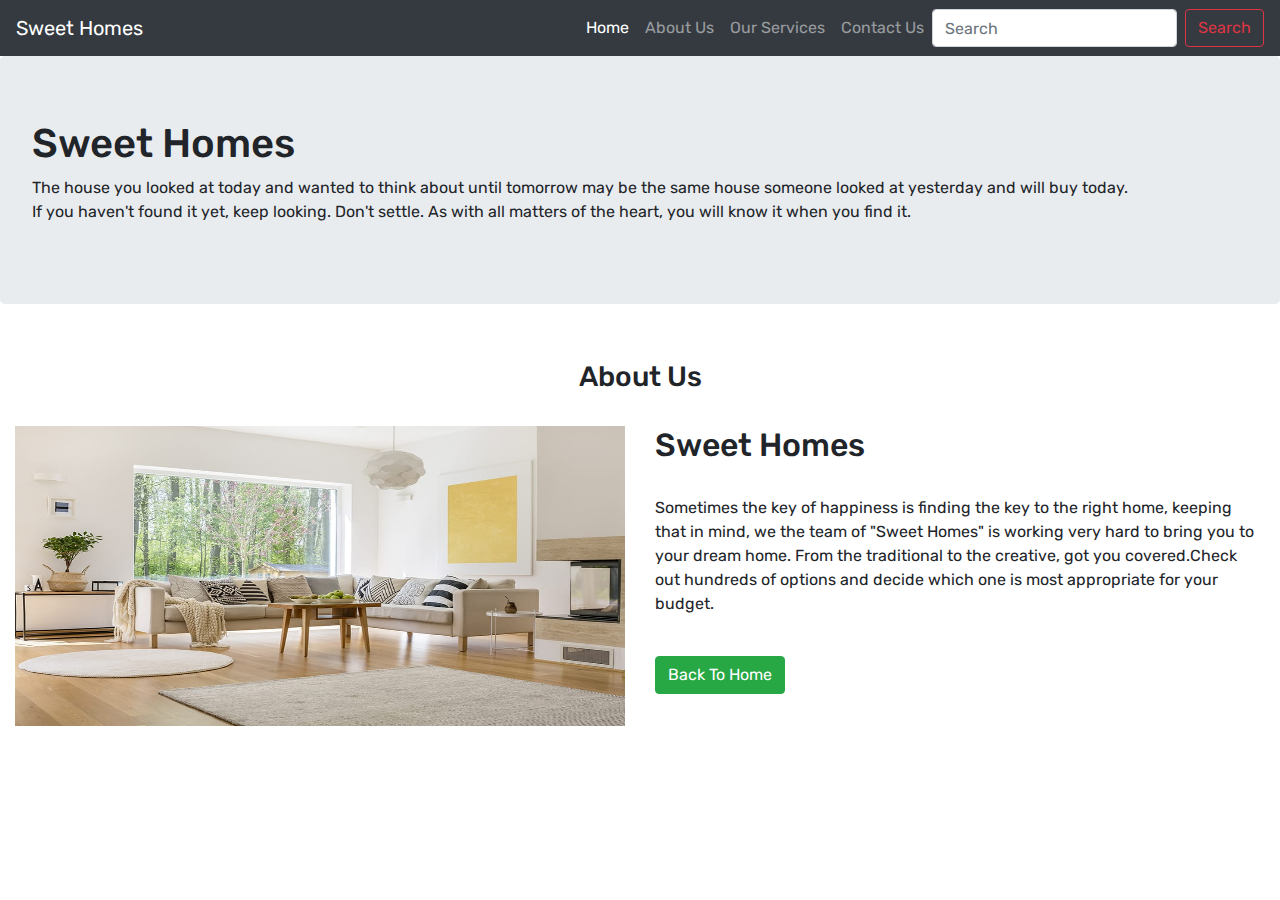
<file: html/about.html>
<!DOCTYPE html>
<html>
<head>
     <title>SweetHomes</title>
</head>
<meta charset="utf-8">
  <meta name="viewport" content="width=device-width, initial-scale=1">
  <link rel="stylesheet" href="../css/style.css">
  <link rel="stylesheet" href="https://maxcdn.bootstrapcdn.com/bootstrap/4.5.2/css/bootstrap.min.css">
  <link rel="preconnect" href="https://fonts.gstatic.com">
<link href="https://fonts.googleapis.com/css2?family=Rubik&display=swap" rel="stylesheet">
  
<body>

<nav class="navbar navbar-expand-lg navbar-dark bg-dark">
  <a class="navbar-brand" href="#">Sweet Homes</a>
  <button class="navbar-toggler" type="button" data-toggle="collapse" data-target="#navbarSupportedContent" aria-controls="navbarSupportedContent" aria-expanded="false" aria-label="Toggle navigation">
    <span class="navbar-toggler-icon"></span>
  </button>

  <div class="collapse navbar-collapse" id="navbarSupportedContent">
    <ul class="navbar-nav ml-auto">
      <li class="nav-item active">
        <a class="nav-link" href="./home.html">Home <span class="sr-only">(current)</span></a>
      </li>
      <li class="nav-item">
        <a class="nav-link" href="./about.html">About Us</a>
      </li>
      <li class="nav-item">
        <a class="nav-link" href="./services.html">Our Services</a>
      </li>
      <li class="nav-item">
        <a class="nav-link" href="./contact.html">Contact Us</a>
      </li>
      
    </ul>
    <form class="form-inline my-2 my-lg-0">
      <input class="form-control mr-sm-2" type="search" placeholder="Search" aria-label="Search">
      <button class="btn btn-outline-danger my-2 my-sm-0" type="submit">Search</button>
    </form>
  </div>
</nav>

<div class="jumbotron">
  <h1>Sweet Homes</h1>
  <p>The house you looked at today and wanted to think about until tomorrow may be the same house
    someone looked at yesterday and will buy today.<br>
    If you haven't found it yet, keep looking. Don't settle. As with all matters of the heart, you will know 
    it when you find it.
  </p>
</div>

<section class="my-4">
  <div class="py-4">
      <h3 class="text-center">About Us</h3>
  </div>

    <div class="container-fluid">
      <div class="row">
        <div class="col-lg-6 col-md-6 col-12">
          <img src="../images/HomeBackground/bg5.jpeg" class="img-fluid aboutimg">
        </div>
        <div class="col-lg-6 col-md-6 col-12">
          <h2 display-4>Sweet Homes</h2>
          <p class="py-4">Sometimes the key of happiness is finding the key to the right home, keeping that 
          in mind, we the team of "Sweet Homes" is working very hard to bring you to your dream home.
          From the traditional to the creative,  got you covered.Check out hundreds of options and decide
           which one is most appropriate for your budget.
          </p>
          <a href="./home.html" class="btn btn-success">Back To Home</a>
        </div>
      </div>
    </div>
</section>
</body>
</html>
</file>
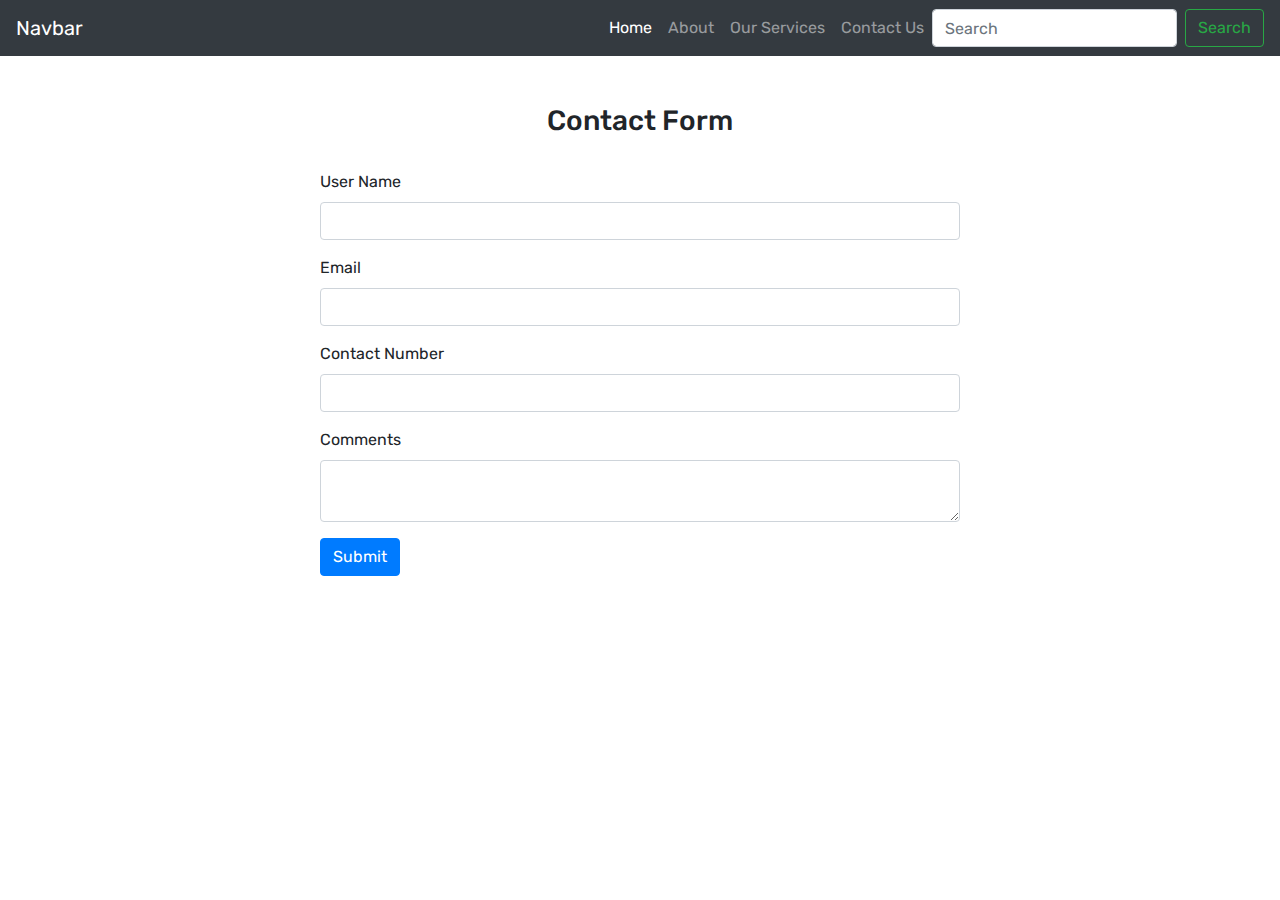
<file: html/contact.html>
<!DOCTYPE html>
<html>
<head>
     <title>SweetHomes</title>
</head>
<meta charset="utf-8">
  <meta name="viewport" content="width=device-width, initial-scale=1">
  <link rel="stylesheet" href="../css/style.css">
  <link rel="stylesheet" href="https://maxcdn.bootstrapcdn.com/bootstrap/4.5.2/css/bootstrap.min.css">
  <link rel="preconnect" href="https://fonts.gstatic.com">
<link href="https://fonts.googleapis.com/css2?family=Noto+Serif:ital@1&family=Rubik&display=swap" rel="stylesheet">

<body>

    <!-- Navigation Bar -->
<nav class="navbar navbar-expand-lg navbar-dark bg-dark">
  <a class="navbar-brand" href="#">Navbar</a>
  <button class="navbar-toggler" type="button" data-toggle="collapse" data-target="#navbarSupportedContent" aria-controls="navbarSupportedContent" aria-expanded="false" aria-label="Toggle navigation">
    <span class="navbar-toggler-icon"></span>
  </button>

  <div class="collapse navbar-collapse" id="navbarSupportedContent">
    <ul class="navbar-nav ml-auto">
      <li class="nav-item active">
        <a class="nav-link" href="./home.html">Home <span class="sr-only">(current)</span></a>
      </li>
      <li class="nav-item">
        <a class="nav-link" href="./about.html">About</a>
      </li>
      <li class="nav-item">
        <a class="nav-link" href="./services.html">Our Services</a>
      </li>
      <li class="nav-item">
        <a class="nav-link" href="./contact.html">Contact Us</a>
      </li>
      </ul>
    <form class="form-inline my-2 my-lg-0">
      <input class="form-control mr-sm-2" type="search" placeholder="Search" aria-label="Search">
      <button class="btn btn-outline-success my-2 my-sm-0" type="submit">Search</button>
    </form>
  </div>
</nav>


<!-- Contact Section -->
<section class="my-4">
    <div class="py-4">
        <h3 class="text-center">Contact Form</h3>
    </div>

    <div class="w-50 m-auto">
      <form action="../php/userInfo.php" method="post">
      <div class="form-group">
        <label>User Name</label>
        <input type="text" name="user" autocomplete="off" class="form-control">
      </div>
      <div class="form-group">
        <label>Email</label>
        <input type="text" name="email" autocomplete="off" class="form-control">
      </div>
      <div class="form-group">
        <label>Contact Number</label>
        <input type="text" name="contact" autocomplete="off" class="form-control">
      </div>
      <div class="form-group">
        <label>Comments</label>
        <textarea class="form-control" name="comment"></textarea>
      </div>
      <button type="submit" class="btn btn-primary">Submit</button>
      </form>
    </div>
    </section>

    </body>
    </html>
</file>
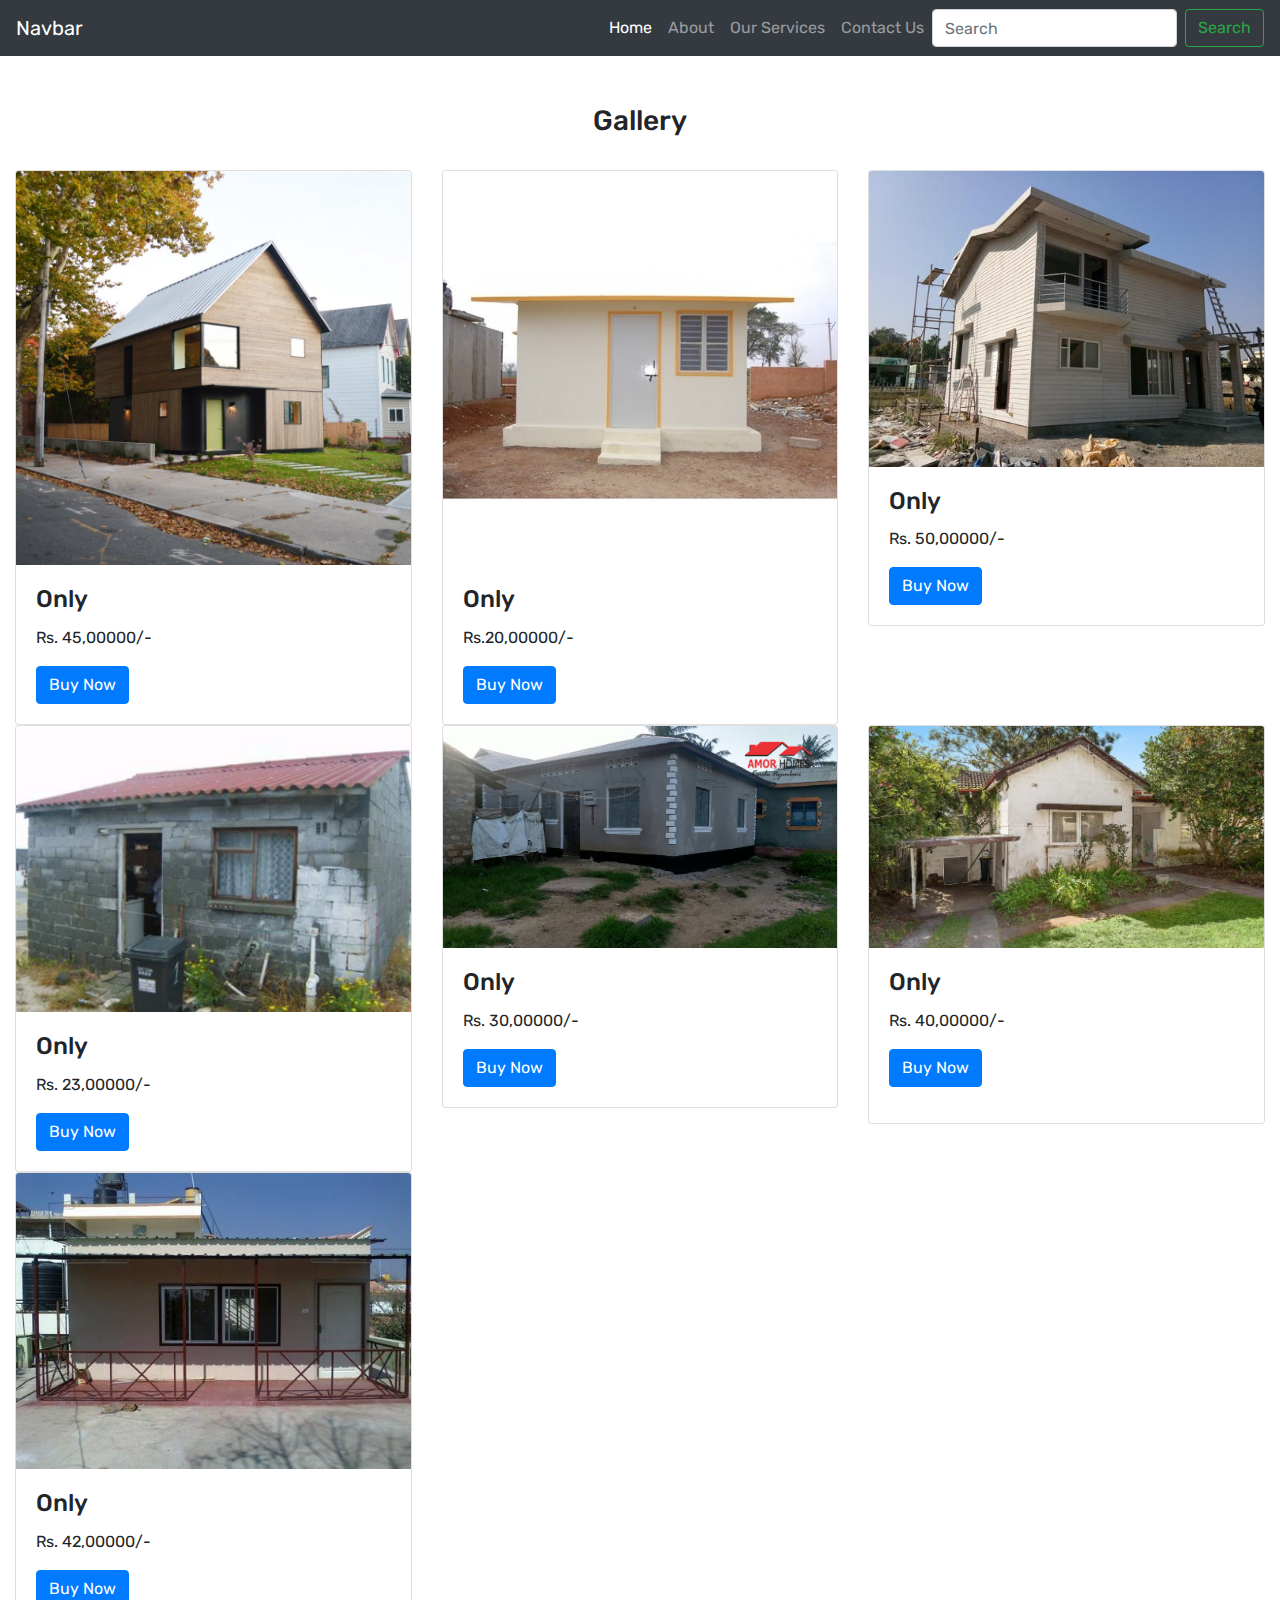
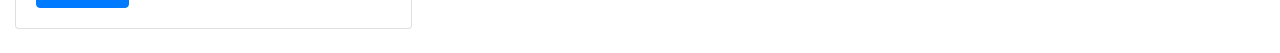
<file: html/lowRange.html>
<!DOCTYPE html>
<html>
<head>
     <title>SweetHomes.com</title>
</head>
<meta charset="utf-8">
  <meta name="viewport" content="width=device-width, initial-scale=1">
  <link rel="stylesheet" href="../css/style.css">
  <link rel="stylesheet" href="https://maxcdn.bootstrapcdn.com/bootstrap/4.5.2/css/bootstrap.min.css">
  <link rel="preconnect" href="https://fonts.gstatic.com">
<link href="https://fonts.googleapis.com/css2?family=Noto+Serif:ital@1&family=Rubik&display=swap" rel="stylesheet">

<body>

    <!-- Navigation Bar -->
<nav class="navbar navbar-expand-lg navbar-dark bg-dark">
  <a class="navbar-brand" href="#">Navbar</a>
  <button class="navbar-toggler" type="button" data-toggle="collapse" data-target="#navbarSupportedContent" aria-controls="navbarSupportedContent" aria-expanded="false" aria-label="Toggle navigation">
    <span class="navbar-toggler-icon"></span>
  </button>

  <div class="collapse navbar-collapse" id="navbarSupportedContent">
    <ul class="navbar-nav ml-auto">
      <li class="nav-item active">
        <a class="nav-link" href="./home.html">Home <span class="sr-only">(current)</span></a>
      </li>
      <li class="nav-item">
        <a class="nav-link" href="./about.html">About</a>
      </li>
      <li class="nav-item">
        <a class="nav-link" href="./services.html">Our Services</a>
      </li>
      <li class="nav-item">
        <a class="nav-link" href="./contact.html">Contact Us</a>
      </li>
      </ul>
    <form class="form-inline my-2 my-lg-0">
      <input class="form-control mr-sm-2" type="search" placeholder="Search" aria-label="Search">
      <button class="btn btn-outline-success my-2 my-sm-0" type="submit">Search</button>
    </form>
  </div>
</nav>


<!-- Gallery Section -->
<section class="my-4">
  <div class="py-4">
      <h3 class="text-center">Gallery</h3>
  </div>
  <div class="container-fluid image">
    <div class="row">
      <div class="col-lg-4 col-md-4 col-12">
        <div class="card" >
          <img class="card-img-top" src="../images/LowCosts/pic2.jpeg" alt="Card image">
          <div class="card-body">
            <h4 class="card-title">Only</h4>
            <p class="card-text">Rs. 45,00000/-</p>
            <a href="./contact.html" class="btn btn-primary">Buy Now</a>
          </div>
        </div>
      </div>
      <div class="col-lg-4 col-md-4 col-12">
        <div class="card" >
          <img class="card-img-top" src="../images/LowCosts/pic4.jpeg" alt="Card image">
          <div class="card-body">
            <h4 class="card-title">Only</h4>
            <p class="card-text">Rs.20,00000/-</p>
            <a href="./contact.html" class="btn btn-primary">Buy Now</a>
          </div>
        </div>
      </div>
      <div class="col-lg-4 col-md-4 col-12">
        <div class="card" >
          <img class="card-img-top" src="../images/LowCosts/pic5.jpeg" alt="Card image">
          <div class="card-body">
            <h4 class="card-title">Only</h4>
            <p class="card-text">Rs. 50,00000/-</p>
            <a href="./contact.html" class="btn btn-primary">Buy Now</a>
          </div>
        </div>
      </div>
      <div class="col-lg-4 col-md-4 col-12">
        <div class="card" >
          <img class="card-img-top" src="../images/LowCosts/pic6.jpeg" alt="Card image">
          <div class="card-body">
            <h4 class="card-title">Only</h4>
            <p class="card-text">Rs. 23,00000/-</p>
            <a href="./contact.html" class="btn btn-primary">Buy Now</a>
          </div>
        </div>
      </div>
      <div class="col-lg-4 col-md-4 col-12">
        <div class="card" >
          <img class="card-img-top" src="../images/LowCosts/pic7.jpeg" alt="Card image">
          <div class="card-body">
            <h4 class="card-title">Only</h4>
            <p class="card-text">Rs. 30,00000/-</p>
            <a href="./contact.html" class="btn btn-primary">Buy Now</a>
          </div>
        </div>
      </div>
      <div class="col-lg-4 col-md-4 col-12">
        <div class="card" >
          <img class="card-img-top" src="../images/LowCosts/pic8.jpeg" alt="Card image">
          <div class="card-body">
            <h4 class="card-title">Only</h4>
            <p class="card-text">Rs. 40,00000/- <p>
            <a href="./contact.html" class="btn btn-primary">Buy Now</a>
          </div>
        </div>
      </div>
      <div class="col-lg-4 col-md-4 col-12">
        <div class="card" >
          <img class="card-img-top" src="../images/LowCosts/pic9.jpeg" alt="Card image">
          <div class="card-body">
            <h4 class="card-title">Only</h4>
            <p class="card-text">Rs. 42,00000/-</p>
            <a href="./contact.html" class="btn btn-primary">Buy Now</a>
          </div>
        </div>
      </div>
    </div>
  </div>
 </section>
    </body>
    </html>
</file>
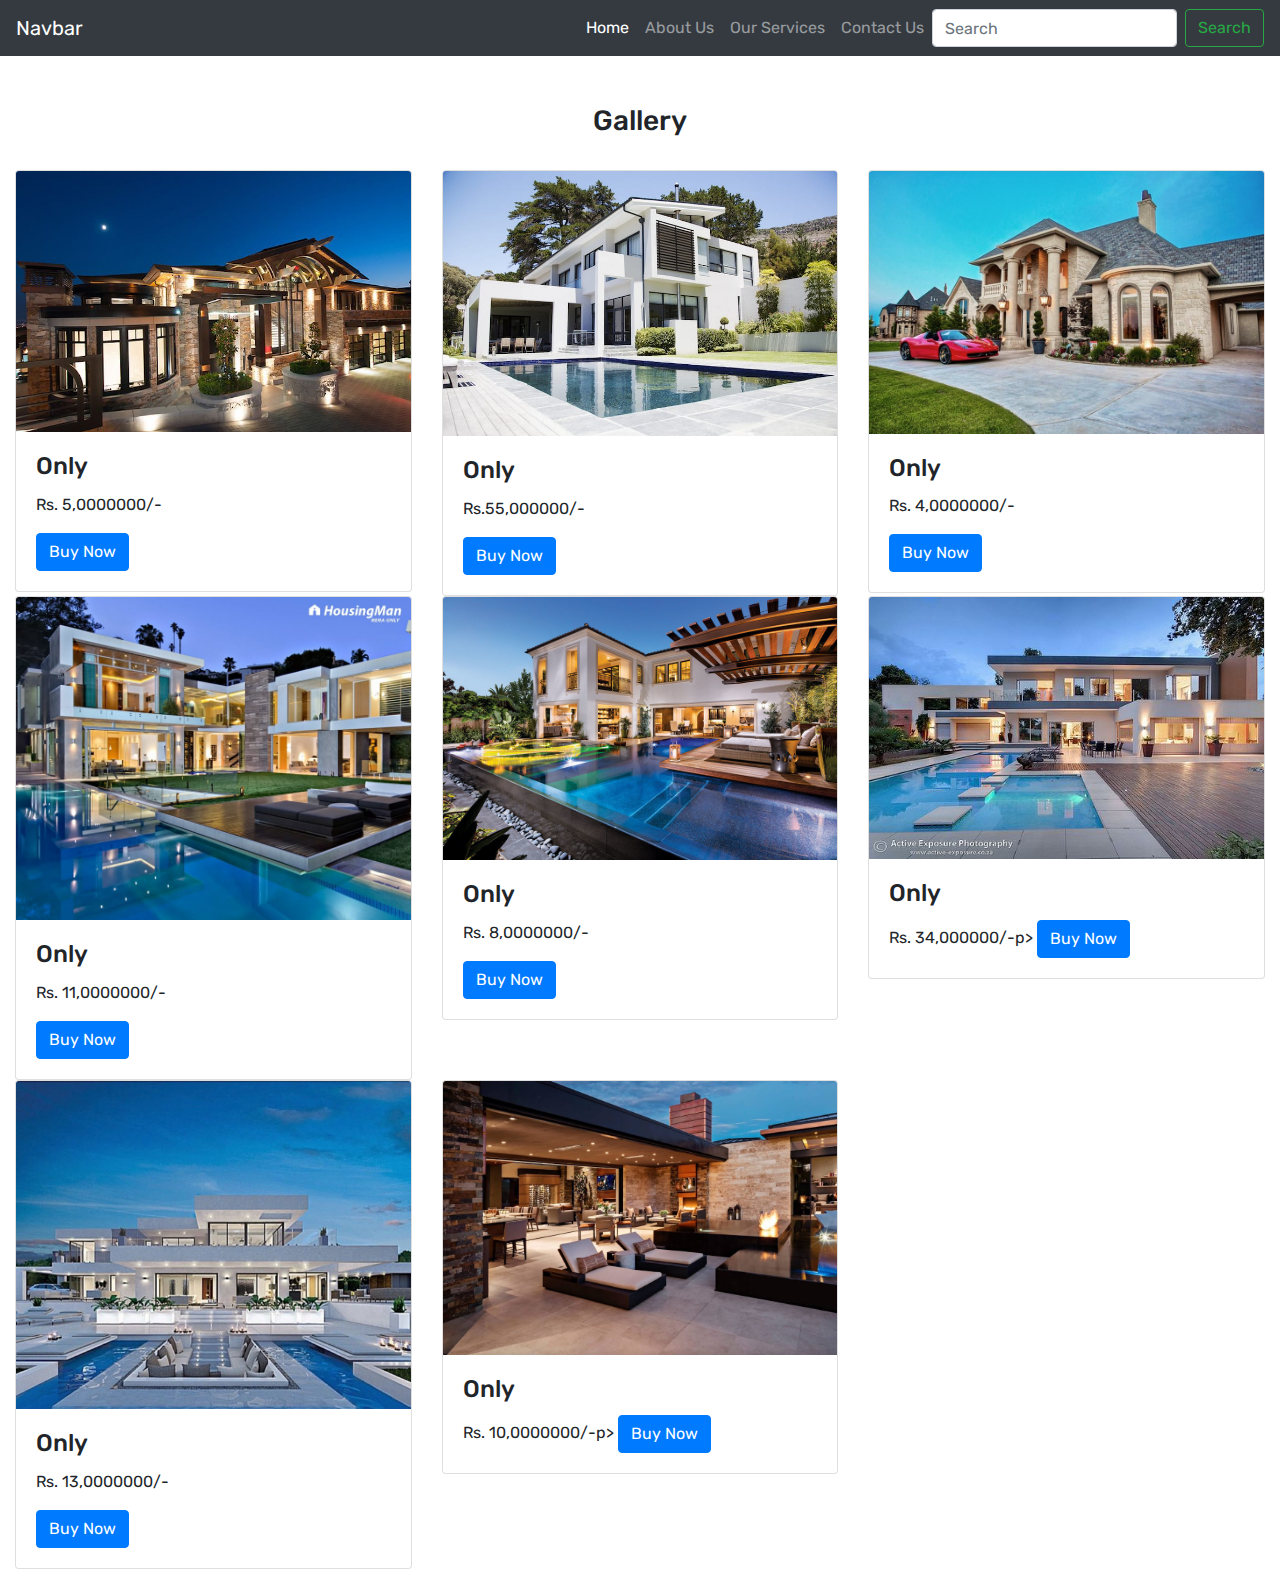
<file: html/luxurious.html>
<!DOCTYPE html>
<html>
<head>
     <title>SweetHomes.com</title>
</head>
<meta charset="utf-8">
  <meta name="viewport" content="width=device-width, initial-scale=1">
  <link rel="stylesheet" href="../css/style.css">
  <link rel="stylesheet" href="https://maxcdn.bootstrapcdn.com/bootstrap/4.5.2/css/bootstrap.min.css">
  <link rel="preconnect" href="https://fonts.gstatic.com">
<link href="https://fonts.googleapis.com/css2?family=Noto+Serif:ital@1&family=Rubik&display=swap" rel="stylesheet">

<body>

    <!-- Navigation Bar -->
<nav class="navbar navbar-expand-lg navbar-dark bg-dark">
  <a class="navbar-brand" href="#">Navbar</a>
  <button class="navbar-toggler" type="button" data-toggle="collapse" data-target="#navbarSupportedContent" aria-controls="navbarSupportedContent" aria-expanded="false" aria-label="Toggle navigation">
    <span class="navbar-toggler-icon"></span>
  </button>

  <div class="collapse navbar-collapse" id="navbarSupportedContent">
    <ul class="navbar-nav ml-auto">
      <li class="nav-item active">
        <a class="nav-link" href="./home.html">Home <span class="sr-only">(current)</span></a>
      </li>
      <li class="nav-item">
        <a class="nav-link" href="./about.html">About Us</a>
      </li>
      <li class="nav-item">
        <a class="nav-link" href="./services.html">Our Services</a>
      </li>
      <li class="nav-item">
        <a class="nav-link" href="./contact.html">Contact Us</a>
      </li>
      </ul>
    <form class="form-inline my-2 my-lg-0">
      <input class="form-control mr-sm-2" type="search" placeholder="Search" aria-label="Search">
      <button class="btn btn-outline-success my-2 my-sm-0" type="submit">Search</button>
    </form>
  </div>
</nav>


<!-- Gallery Section -->
<section class="my-4">
  <div class="py-4">
      <h3 class="text-center">Gallery</h3>
  </div>
  <div class="container-fluid image">
    <div class="row">
      <div class="col-lg-4 col-md-4 col-12">
        <div class="card" >
          <img class="card-img-top" src="../images/Luxurious/pic1.jpeg" alt="Card image">
          <div class="card-body">
            <h4 class="card-title">Only</h4>
            <p class="card-text">Rs. 5,0000000/-</p>
            <a href="./contact.html" class="btn btn-primary">Buy Now</a>
          </div>
        </div>
      </div>
      <div class="col-lg-4 col-md-4 col-12">
        <div class="card" >
          <img class="card-img-top" src="../images/Luxurious/pic2.jpeg" alt="Card image">
          <div class="card-body">
            <h4 class="card-title">Only</h4>
            <p class="card-text">Rs.55,000000/-</p>
            <a href="./contact.html" class="btn btn-primary">Buy Now</a>
          </div>
        </div>
      </div>
      <div class="col-lg-4 col-md-4 col-12">
        <div class="card" >
          <img class="card-img-top" src="../images/Luxurious/pic3.jpeg" alt="Card image">
          <div class="card-body">
            <h4 class="card-title">Only</h4>
            <p class="card-text">Rs. 4,0000000/-</p>
            <a href="./contact.html" class="btn btn-primary">Buy Now</a>
          </div>
        </div>
      </div>
      <div class="col-lg-4 col-md-4 col-12">
        <div class="card" >
          <img class="card-img-top" src="../images/Luxurious/pic4.jpeg" alt="Card image">
          <div class="card-body">
            <h4 class="card-title">Only</h4>
            <p class="card-text">Rs. 11,0000000/-</p>
            <a href="./contact.html" class="btn btn-primary">Buy Now</a>
          </div>
        </div>
      </div>
      <div class="col-lg-4 col-md-4 col-12">
        <div class="card" >
          <img class="card-img-top" src="../images/Luxurious/pic5.jpeg" alt="Card image">
          <div class="card-body">
            <h4 class="card-title">Only</h4>
            <p class="card-text">Rs. 8,0000000/-</p>
            <a href="./contact.html" class="btn btn-primary">Buy Now</a>
          </div>
        </div>
      </div>
      <div class="col-lg-4 col-md-4 col-12">
        <div class="card" >
          <img class="card-img-top" src="../images/Luxurious/pic6.jpeg" alt="Card image">
          <div class="card-body">
            <h4 class="card-title">Only</h4>
            <p class="card-text">Rs. 34,000000/-p>
            <a href="./contact.html" class="btn btn-primary">Buy Now</a>
          </div>
        </div>
      </div>
      <div class="col-lg-4 col-md-4 col-12">
        <div class="card" >
          <img class="card-img-top" src="../images/Luxurious/pic7.jpeg" alt="Card image">
          <div class="card-body">
            <h4 class="card-title">Only</h4>
            <p class="card-text">Rs. 13,0000000/-</p>
            <a href="./contact.html" class="btn btn-primary">Buy Now</a>
          </div>
        </div>
      </div>
      <div class="col-lg-4 col-md-4 col-12">
        <div class="card" >
          <img class="card-img-top" src="../images/Luxurious/pic8.jpeg" alt="Card image">
          <div class="card-body">
            <h4 class="card-title">Only</h4>
            <p class="card-text">Rs. 10,0000000/-p>
            <a href="./contact.html" class="btn btn-primary">Buy Now</a>
          </div>
        </div>
      </div>
    </div>
  </div>
 </section>
    </body>
    </html>
</file>
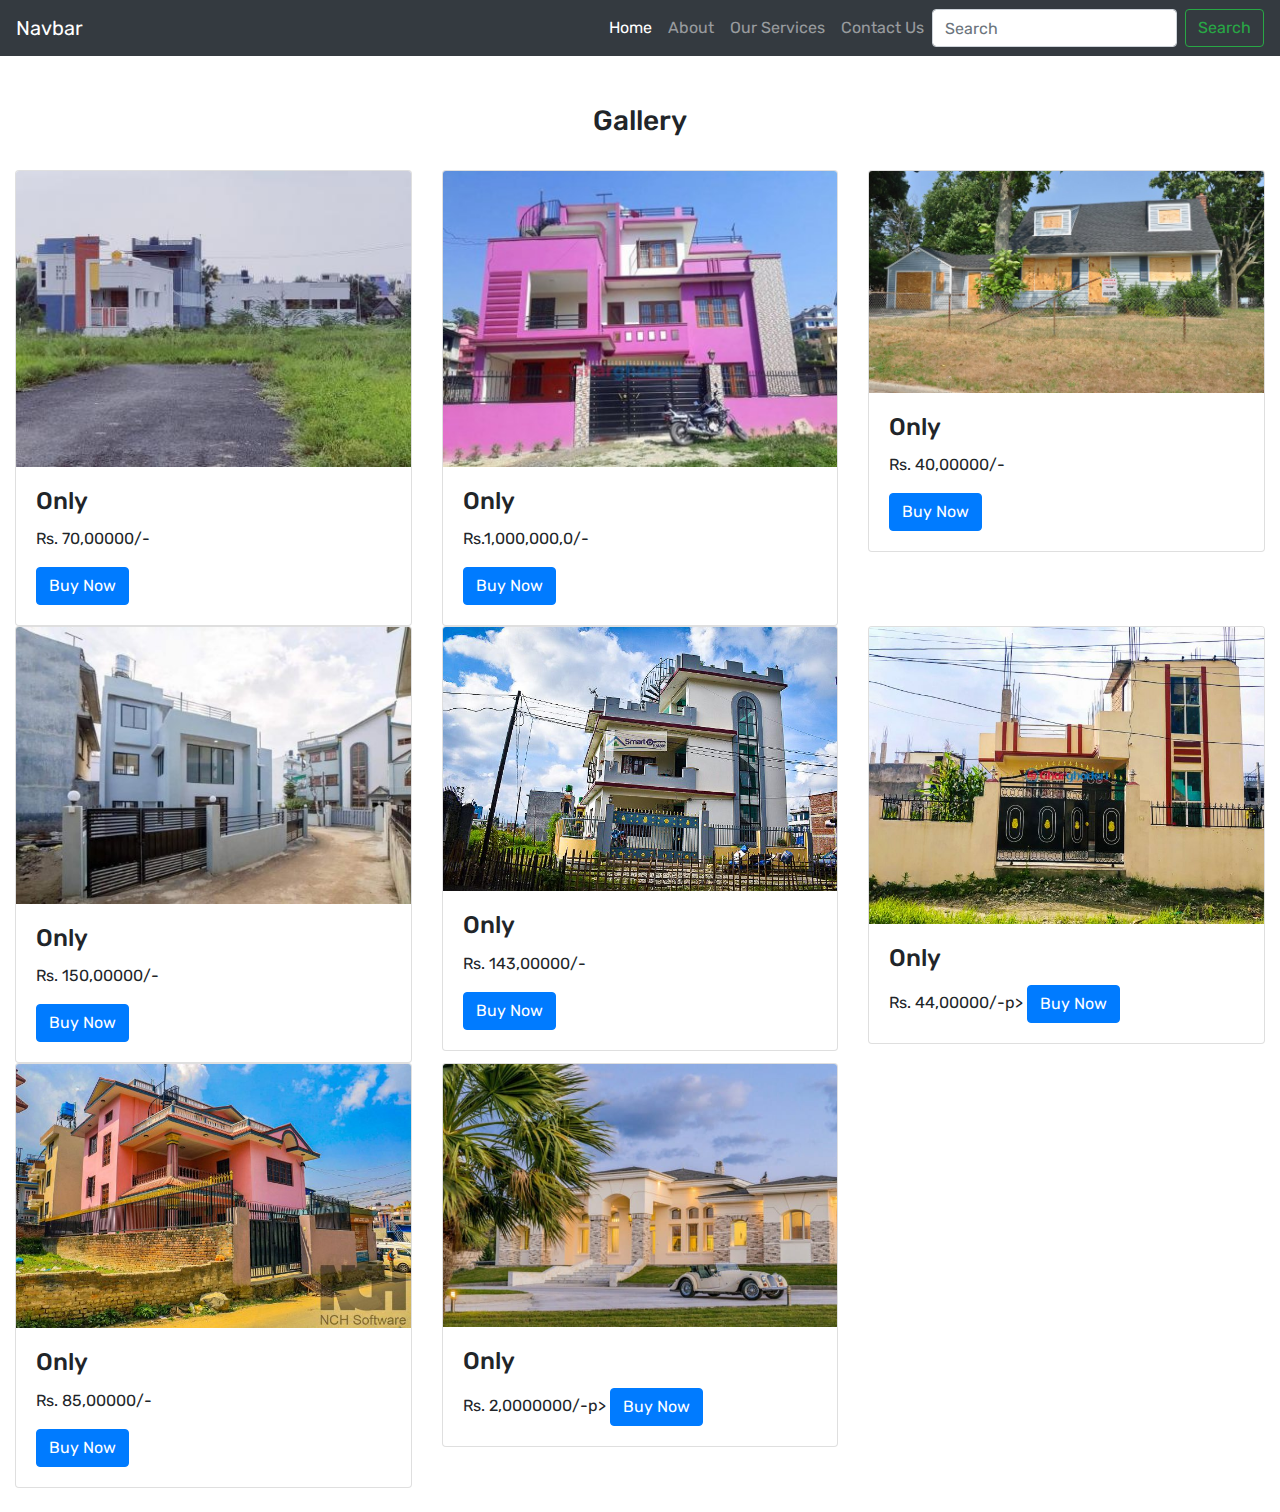
<file: html/mediumRange.html>
<!DOCTYPE html>
<html>
<head>
     <title>SweetHomes.com</title>
</head>
<meta charset="utf-8">
  <meta name="viewport" content="width=device-width, initial-scale=1">
  <link rel="stylesheet" href="../css/style.css">
  <link rel="stylesheet" href="https://maxcdn.bootstrapcdn.com/bootstrap/4.5.2/css/bootstrap.min.css">
  <link rel="preconnect" href="https://fonts.gstatic.com">
<link href="https://fonts.googleapis.com/css2?family=Noto+Serif:ital@1&family=Rubik&display=swap" rel="stylesheet">

<body>

    <!-- Navigation Bar -->
<nav class="navbar navbar-expand-lg navbar-dark bg-dark">
  <a class="navbar-brand" href="#">Navbar</a>
  <button class="navbar-toggler" type="button" data-toggle="collapse" data-target="#navbarSupportedContent" aria-controls="navbarSupportedContent" aria-expanded="false" aria-label="Toggle navigation">
    <span class="navbar-toggler-icon"></span>
  </button>

  <div class="collapse navbar-collapse" id="navbarSupportedContent">
    <ul class="navbar-nav ml-auto">
      <li class="nav-item active">
        <a class="nav-link" href="./home.html">Home <span class="sr-only">(current)</span></a>
      </li>
      <li class="nav-item">
        <a class="nav-link" href="./about.html">About</a>
      </li>
      <li class="nav-item">
        <a class="nav-link" href="./services.html">Our Services</a>
      </li>
      <li class="nav-item">
        <a class="nav-link" href="./contact.html">Contact Us</a>
      </li>
      </ul>
    <form class="form-inline my-2 my-lg-0">
      <input class="form-control mr-sm-2" type="search" placeholder="Search" aria-label="Search">
      <button class="btn btn-outline-success my-2 my-sm-0" type="submit">Search</button>
    </form>
  </div>
</nav>


<!-- Gallery Section -->
<section class="my-4">
  <div class="py-4">
      <h3 class="text-center">Gallery</h3>
  </div>
  <div class="container-fluid image">
    <div class="row">
      <div class="col-lg-4 col-md-4 col-12">
        <div class="card" >
          <img class="card-img-top" src="../images/MediumCosts/pic1.jpeg" alt="Card image">
          <div class="card-body">
            <h4 class="card-title">Only</h4>
            <p class="card-text">Rs. 70,00000/-</p>
            <a href="./contact.html" class="btn btn-primary">Buy Now</a>
          </div>
        </div>
      </div>
      <div class="col-lg-4 col-md-4 col-12">
        <div class="card" >
          <img class="card-img-top" src="../images/MediumCosts/pic2.jpeg" alt="Card image">
          <div class="card-body">
            <h4 class="card-title">Only</h4>
            <p class="card-text">Rs.1,000,000,0/-</p>
            <a href="./contact.html" class="btn btn-primary">Buy Now</a>
          </div>
        </div>
      </div>
      <div class="col-lg-4 col-md-4 col-12">
        <div class="card" >
          <img class="card-img-top" src="../images/MediumCosts/pic3.jpeg" alt="Card image">
          <div class="card-body">
            <h4 class="card-title">Only</h4>
            <p class="card-text">Rs. 40,00000/-</p>
            <a href="./contact.html" class="btn btn-primary">Buy Now</a>
          </div>
        </div>
      </div>
      <div class="col-lg-4 col-md-4 col-12">
        <div class="card" >
          <img class="card-img-top" src="../images/MediumCosts/pic4.jpeg" alt="Card image">
          <div class="card-body">
            <h4 class="card-title">Only</h4>
            <p class="card-text">Rs. 150,00000/-</p>
            <a href="./contact.html" class="btn btn-primary">Buy Now</a>
          </div>
        </div>
      </div>
      <div class="col-lg-4 col-md-4 col-12">
        <div class="card" >
          <img class="card-img-top" src="../images/MediumCosts/pic5.jpeg" alt="Card image">
          <div class="card-body">
            <h4 class="card-title">Only</h4>
            <p class="card-text">Rs. 143,00000/-</p>
            <a href="./contact.html" class="btn btn-primary">Buy Now</a>
          </div>
        </div>
      </div>
      <div class="col-lg-4 col-md-4 col-12">
        <div class="card" >
          <img class="card-img-top" src="../images/MediumCosts/pic6.jpeg" alt="Card image">
          <div class="card-body">
            <h4 class="card-title">Only</h4>
            <p class="card-text">Rs. 44,00000/-p>
            <a href="./contact.html" class="btn btn-primary">Buy Now</a>
          </div>
        </div>
      </div>
      <div class="col-lg-4 col-md-4 col-12">
        <div class="card" >
          <img class="card-img-top" src="../images/MediumCosts/pic7.jpeg" alt="Card image">
          <div class="card-body">
            <h4 class="card-title">Only</h4>
            <p class="card-text">Rs. 85,00000/-</p>
            <a href="./contact.html" class="btn btn-primary">Buy Now</a>
          </div>
        </div>
      </div>
      <div class="col-lg-4 col-md-4 col-12">
        <div class="card" >
          <img class="card-img-top" src="../images/MediumCosts/pic8.jpeg" alt="Card image">
          <div class="card-body">
            <h4 class="card-title">Only</h4>
            <p class="card-text">Rs. 2,0000000/-p>
            <a href="./contact.html" class="btn btn-primary">Buy Now</a>
          </div>
        </div>
      </div>
    </div>
  </div>
 </section>
    </body>
    </html>
</file>
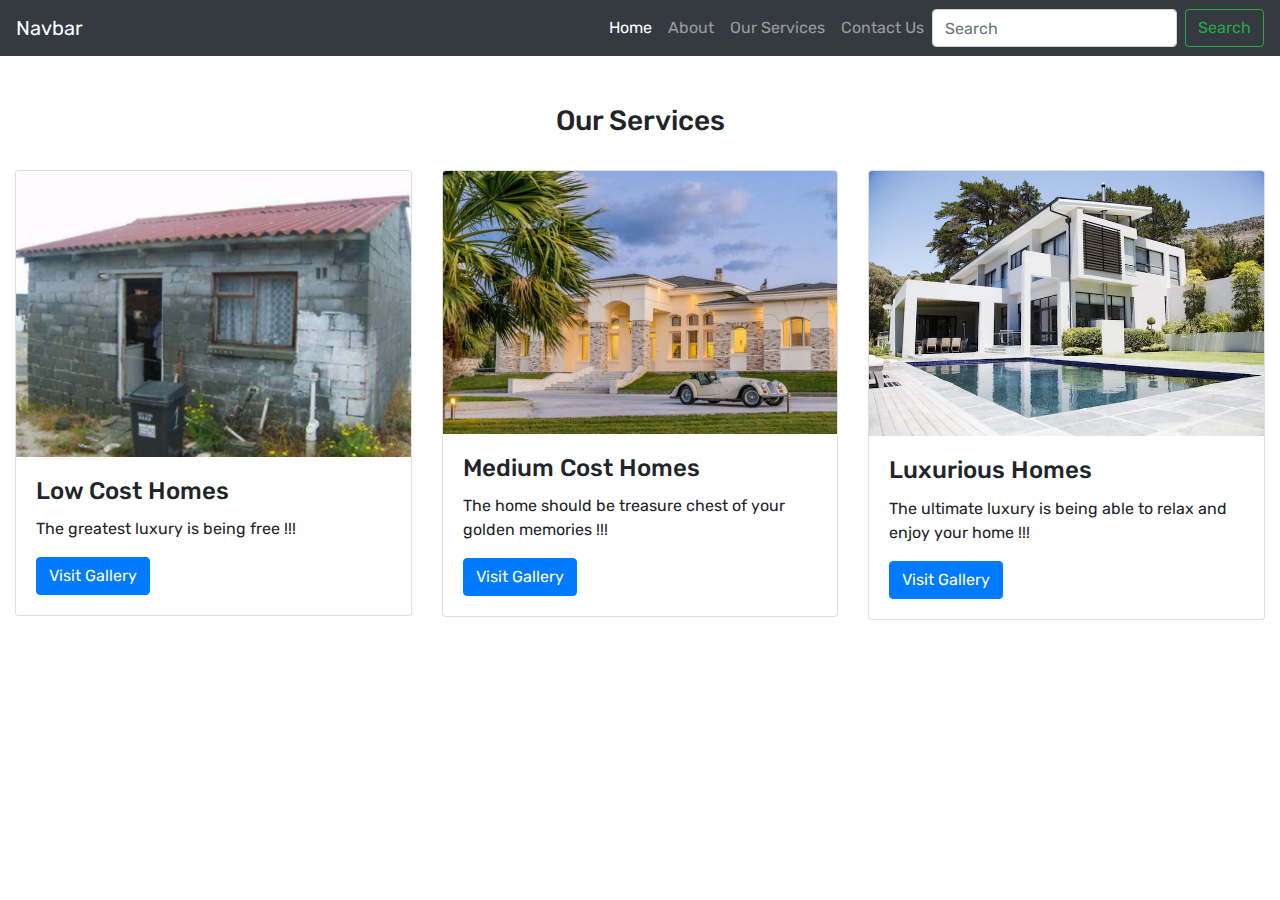
<file: html/services.html>
<!DOCTYPE html>
<html>
<head>
     <title>SweetHomes.com</title>
</head>
<meta charset="utf-8">
  <meta name="viewport" content="width=device-width, initial-scale=1">
  <link rel="stylesheet" href="../css/style.css">
  <link rel="stylesheet" href="https://maxcdn.bootstrapcdn.com/bootstrap/4.5.2/css/bootstrap.min.css">
  <link rel="preconnect" href="https://fonts.gstatic.com">
<link href="https://fonts.googleapis.com/css2?family=Noto+Serif:ital@1&family=Rubik&display=swap" rel="stylesheet">

  <body>

    <!-- Navigation Bar -->
<nav class="navbar navbar-expand-lg navbar-dark bg-dark">
  <a class="navbar-brand" href="#">Navbar</a>
  <button class="navbar-toggler" type="button" data-toggle="collapse" data-target="#navbarSupportedContent" aria-controls="navbarSupportedContent" aria-expanded="false" aria-label="Toggle navigation">
    <span class="navbar-toggler-icon"></span>
  </button>

  <div class="collapse navbar-collapse" id="navbarSupportedContent">
    <ul class="navbar-nav ml-auto">
      <li class="nav-item active">
        <a class="nav-link" href="./home.html">Home <span class="sr-only">(current)</span></a>
      </li>
      <li class="nav-item">
        <a class="nav-link" href="./about.html">About</a>
      </li>
      <li class="nav-item">
        <a class="nav-link" href="./services.html">Our Services</a>
      </li>
      <li class="nav-item">
        <a class="nav-link" href="./contact.html">Contact Us</a>
      </li>
      </ul>
    <form class="form-inline my-2 my-lg-0">
      <input class="form-control mr-sm-2" type="search" placeholder="Search" aria-label="Search">
      <button class="btn btn-outline-success my-2 my-sm-0" type="submit">Search</button>
    </form>
  </div>
</nav>

<!-- Our Services Section -->
<section class="my-4">
  <div class="py-4">
      <h3 class="text-center">Our Services</h3>
  </div>
  <div class="container-fluid">
    <div class="row">
      <div class="col-lg-4 col-md-4 col-12">
        <div class="card" >
          <img class="card-img-top" src="../images/LowCosts/pic6.jpeg" alt="Card image">
          <div class="card-body">
            <h4 class="card-title">Low Cost Homes</h4>
            <p class="card-text">The greatest luxury is being free !!!</p>
            <a href="./lowRange.html" class="btn btn-primary">Visit Gallery</a>
          </div>
        </div>
      </div>  
      <div class="col-lg-4 col-md-4 col-12">
        <div class="card" >
          <img class="card-img-top" src="../images/MediumCosts/pic8.jpeg" alt="Card image">
          <div class="card-body">
            <h4 class="card-title">Medium Cost Homes</h4>
            <p class="card-text">The home should be treasure chest of your golden memories !!!</p>
            <a href="./mediumRange.html" class="btn btn-primary">Visit Gallery</a>
          </div>
        </div>
      </div>
      <div class="col-lg-4 col-md-4 col-12">
        <div class="card" >
          <img class="card-img-top" src="../images/Luxurious/pic2.jpeg" alt="Card image">
          <div class="card-body">
            <h4 class="card-title">Luxurious Homes</h4>
            <p class="card-text">The ultimate luxury is being able to relax and enjoy your home !!!</p>
            <a href="./luxurious.html" class="btn btn-primary">Visit Gallery</a>
          </div>
        </div>
      </div>
    </div>
  </div>
 </section>

 </body>
 </html>
</file>
<file: css/style.css>
*{
    margin: 0;
    padding: 0;
    box-sizing: border-box;
    font-family: 'Noto Serif', serif;
font-family: 'Rubik', sans-serif;
    
}
.carousel-inner img {
    width: 100%;
    height: 91vh!important;
  }
  .aboutimg{
      width: 100%;
      height: 300px!important;
  }

  .img{
    width: 100% !important;
    height: 100%!important;
}

.image{
    width: 100%;
    height: 100%!important;
}
</file>
